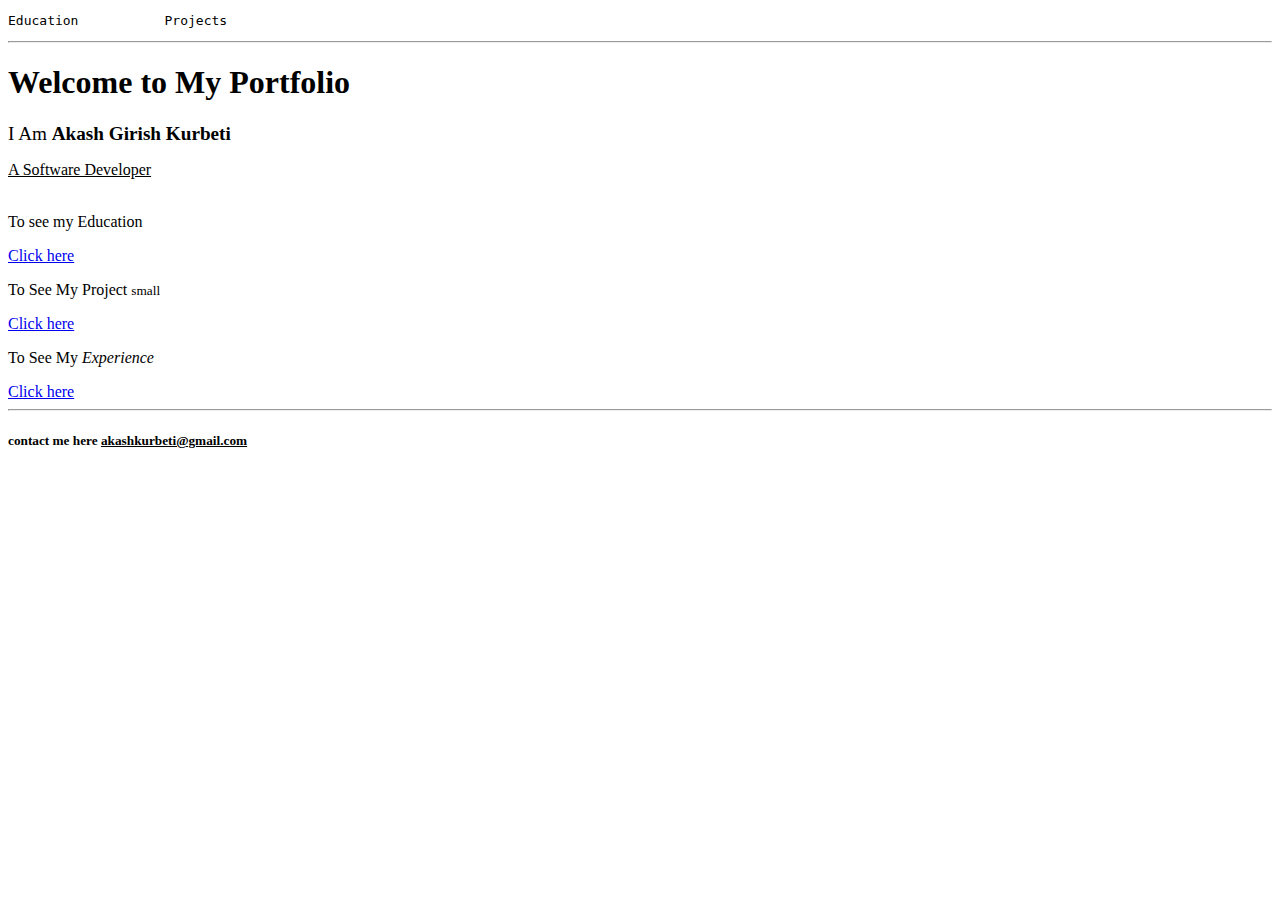
<file: HTML & CSS/index.html>
<!DOCTYPE html>
<html lang="en">
<head>
    <meta charset="UTF-8">
    <meta name="viewport" content="width=device-width, initial-scale=1.0">
    <title>Document</title>
</head>
<body>
    <header><pre>Education           Projects</pre></header>
    <hr>
    <main>
<span>
    <h1>Welcome to My Portfolio</h1>
    <big>I Am <b>Akash Girish Kurbeti</b></big>
</span>
    <br>
<div>
   <p> <u>A Software Developer</u></p>
   <br
   <p>To see my Education </p>
   <a href="Edu.html">Click here</a>

   <br>
   <p>To See My Project <small>small</small></p>
   <a href="pr.html" target ="main">Click here</a>
   <br>
  
   <p>To See My <i>Experience </i></p>
   <a href="ex.html">Click here</a>


</div>
</main>
<hr>
   <footer><h5>contact me here <u>akashkurbeti@gmail.com</u></h5></footer>
</body>
</html>
</file>
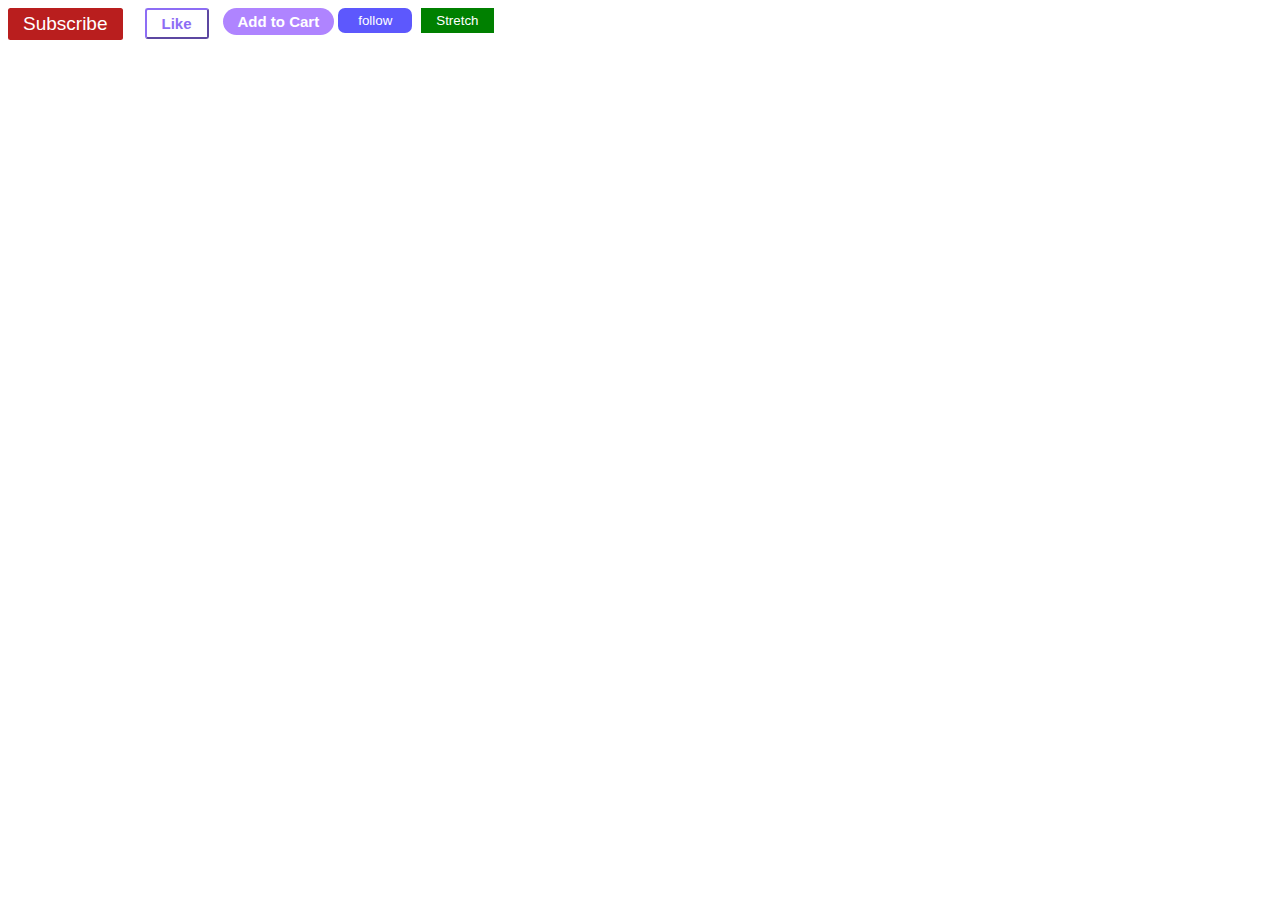
<file: HTML & CSS/html & css/index.html>
<!DOCTYPE html>
<html lang="en">
<head>
    <style>
        .subscribe{
            background-color: rgb(185, 30, 30);
            color: white;
            
            font-size: 19px;
            margin-right: 18px;
            border: none;
            transition: opacity .15s;
          
            border-radius: 2.5px;
        }
        .subscribe:hover{
            opacity: .6;
        }
        .subscribe:active{
           opacity: .4;
        }
        .add{
            background-color: rgb(175, 132, 255);
            color: rgb(255, 255, 255);
            /* height: 33px;
            width: 100px; */
            font-size: 15px;
            
            border: none;
            border-radius: 17px;
            margin-left: 10px;
            font-weight: bolder;
            transition: background-color .15s;
            transition: box-shadow .15s;

        }
        .add:hover{
            box-shadow: 5px 5px 10px rgba(0, 0, 0,.5);
        }
        .like{
            background-color:rgb(255, 255, 255);
            color:  rgb(141, 109, 245);
            /* height: 33px;
            width: 90px; */
            font-size: 15px;
            font-weight:bolder;
            border-color: rgb(141, 109, 245) ;
            border-radius: 3px;
            transition: background-color .15s;

        }
        .like:hover{
            background-color:rgb(141, 109, 245) ;
            color: rgb(255, 255, 255);
        }
        .like:active{
            opacity: .6;
        }
        
        button{
            vertical-align: top;
            cursor: pointer;
            padding-left: 15px;
            padding-right: 15px;
            padding-top: 5px;
            padding-bottom: 5px;
            
        }
        .follow{
            background-color: rgb(93, 88, 253);
            color: white;
            border: none;
            border-radius: 7px;
            padding-left: 20px;
            padding-right: 20px;
            padding-top: 5px;
            padding-bottom: 5px;
            vertical-align: top
            


        }
        .follow:active{
            background-color: black;
            
            
        }
        .Stretch{
            background-color: green;
            color: white;
            border: none;
            margin-left: 5px;
        }
        .Stretch:hover{
           

        }
    </style>
    <meta charset="UTF-8">
    <meta name="viewport" content="width=device-width, initial-scale=1.0">
    <title>Document</title>
</head>
<body>
    <button class="subscribe"> Subscribe</button>
    <button class="like"> Like</button>
   
    <button class="add">Add to Cart</button>
    <button class="follow">follow</button>
    <button class="Stretch"> Stretch </button>
    
    
</body>
</html>
</file>
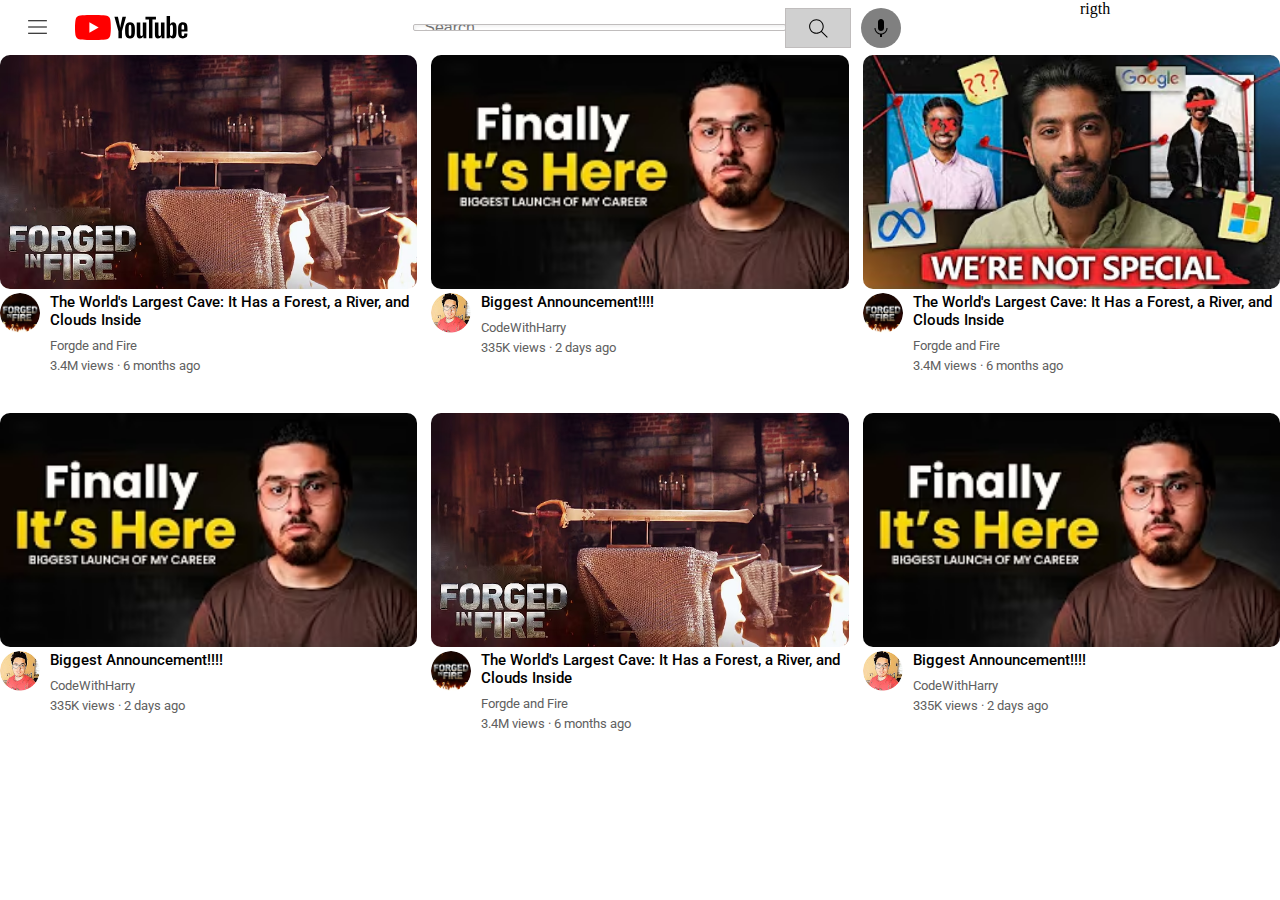
<file: HTML & CSS/youtube.html>
<!DOCTYPE html>
<html lang="en">
<head>
    <link rel="preconnect" href="https://fonts.googleapis.com">
<link rel="preconnect" href="https://fonts.gstatic.com" crossorigin>
<link href="https://fonts.googleapis.com/css2?family=Roboto:ital,wght@0,100..900;1,100..900&display=swap" rel="stylesheet">
    
    <meta charset="UTF-8">
    <meta name="viewport" content="width=device-width, initial-scale=1.0">
    <title>Youtube</title>
    <link rel="stylesheet"href="general.css">
    <link rel="stylesheet" href="video.css">
    <link rel="stylesheet" href="header.css">
</head>
<body>
    <div class="header">
        <div class="left">
            <img class="hambr" src="icons/hamburger-menu.svg">
            <img class="ytlogo" src="icons/youtube-logo.svg">
        </div>
        <div class="middle">
            <input class="search" type="text" placeholder="Search" >
            <button class="searchButton">
                <img class="searchlogo" src="icons/search.svg">
            </button>
             <button class="micButton">
                <img class="mic" src="icons/voice-search-icon.svg">
             </button>

        </div>
        <div class="rigth">
            rigth

        </div>


    </div>
    
    <div class ="grid">
    <div class ="container">
       
    <div><img class ="thumb"src="thumbnails/pic1.avif"></div>
   <div class="info">
    <div class="profpic1"><img class ="profpic "src="thumbnails/profpic1.jpg"  ></div>
    <div class="vidinfo"><p class="title">The World's Largest Cave: It Has a Forest, a River, and Clouds Inside</p>
    <p class="author">Forgde and Fire</p>
    <p class="stats">3.4M views &#183; 6 months ago </p></div>
</div>
</div>
<div class ="container">
   
<div><img class ="thumb"src="thumbnails/harry.avif"></div>
<div class="info">
 <div class="profpic1"><img class ="profpic "src="thumbnails/harrypp.jpg"  ></div>
 <div class="vidinfo"><p class="title">Biggest Announcement!!!!</p>
 <p class="author">CodeWithHarry</p>
 <p class="stats">335K views &#183; 2 days ago </p></div>
</div>
</div>

    <div class ="container">
   
    <div><img class ="thumb"src="thumbnails/vid3.avif"></div>
   <div class="info">
    <div class="profpic1"><img class ="profpic "src="thumbnails/profpic1.jpg"  ></div>
    <div class="vidinfo"><p class="title">The World's Largest Cave: It Has a Forest, a River, and Clouds Inside</p>
    <p class="author">Forgde and Fire</p>
    <p class="stats">3.4M views &#183; 6 months ago </p></div>
</div>
</div>
<div class ="container">
   
        <div><img class ="thumb"src="thumbnails/harry.avif"></div>
        <div class="info">
        <div class="profpic1"><img class ="profpic "src="thumbnails/harrypp.jpg"  ></div>
        <div class="vidinfo"><p class="title">Biggest Announcement!!!!</p>
        <p class="author">CodeWithHarry</p>
        <p class="stats">335K views &#183; 2 days ago </p></div>
        </div>
        </div>

    <div class ="container">
   
    <div><img class ="thumb"src="thumbnails/pic1.avif"></div>
   <div class="info">
    <div class="profpic1"><img class ="profpic "src="thumbnails/profpic1.jpg"  ></div>
    <div class="vidinfo"><p class="title">The World's Largest Cave: It Has a Forest, a River, and Clouds Inside</p>
    <p class="author">Forgde and Fire</p>
    <p class="stats">3.4M views &#183; 6 months ago </p></div>
</div>
</div>
<div class ="container">
   
<div><img class ="thumb"src="thumbnails/harry.avif"></div>
<div class="info">
 <div class="profpic1"><img class ="profpic "src="thumbnails/harrypp.jpg"  ></div>
 <div class="vidinfo"><p class="title">Biggest Announcement!!!!</p>
 <p class="author">CodeWithHarry</p>
 <p class="stats">335K views &#183; 2 days ago </p></div>
</div>
</div>


</div>
   
</body>
</html>
</file>
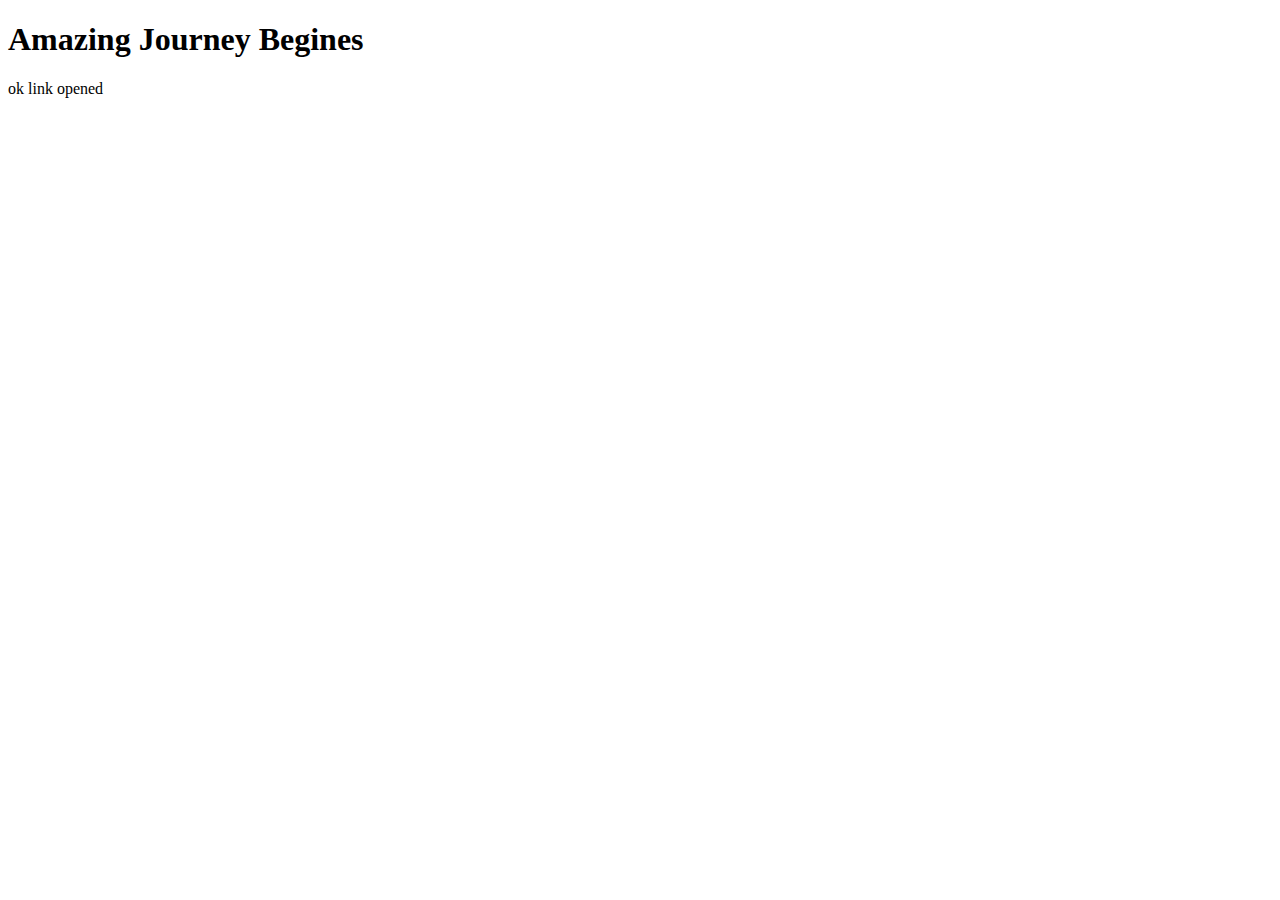
<file: HTML & CSS/html & css/1.1.html>
<!DOCTYPE html>
<html lang="en">
<head>
    <meta charset="UTF-8">
    <meta name="viewport" content="width=<device-width>, initial-scale=1.0">
    <title>Document</title>
</head>
<body>
    <h1>Amazing Journey Begines</h1>
    <p>ok link opened</p>
</body>
</html>
</file>
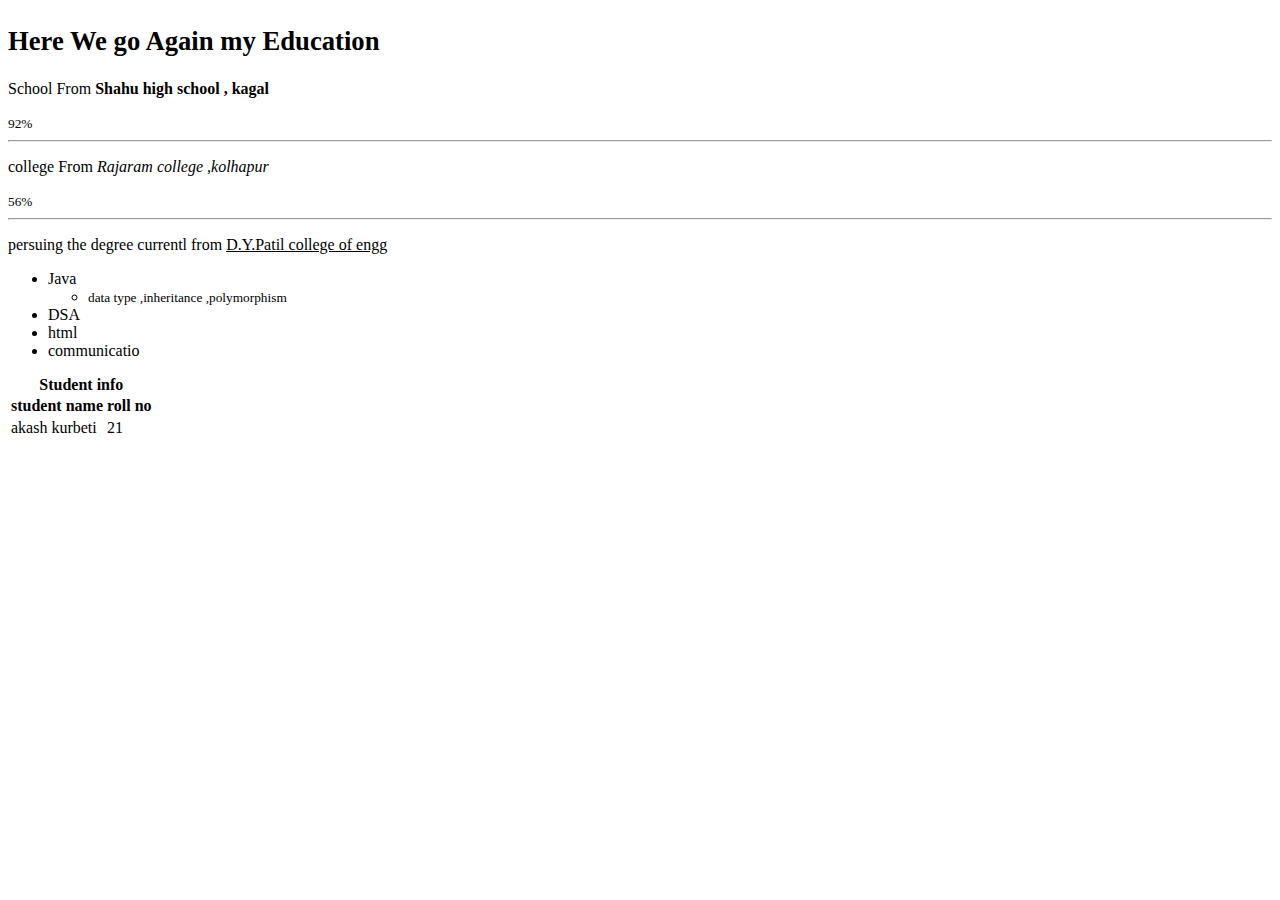
<file: HTML & CSS/html & css/Edu.html>
<!DOCTYPE html>
<html lang="en">
<head>
    <meta charset="UTF-8">
    <meta name="viewport" content="width=device-width, initial-scale=1.0">
    <title>Document</title>
</head>
<body>
    <h1><small>Here We go Again my Education</small></h1>
    <P>School From <b>Shahu high school , kagal</b></P>
    <small>92%</small>
    <hr>
    <p>college From  <i>Rajaram college ,kolhapur</i></p>
    <small>56%</small>
    <hr>
    <p>persuing the degree currentl  from <u>D.Y.Patil college of engg</u></p>
    <span>
        <ul>
            <li>Java</li>
           <ul><li><small>data type ,inheritance ,polymorphism</small></li></ul> 
            
            <li>DSA</li>
            <li>html</li>
            <li>communicatio</li>
        </ul>
    </span>
    <table>
        <caption ><b>Student info</b></caption>
        <tr>
            <th>student name</th>
            <th>roll no</th>
        </tr>
        <tr>
            <td>akash kurbeti</td>
            <td>21</td>
        </tr>
    </table>
</body>
</html>
</file>
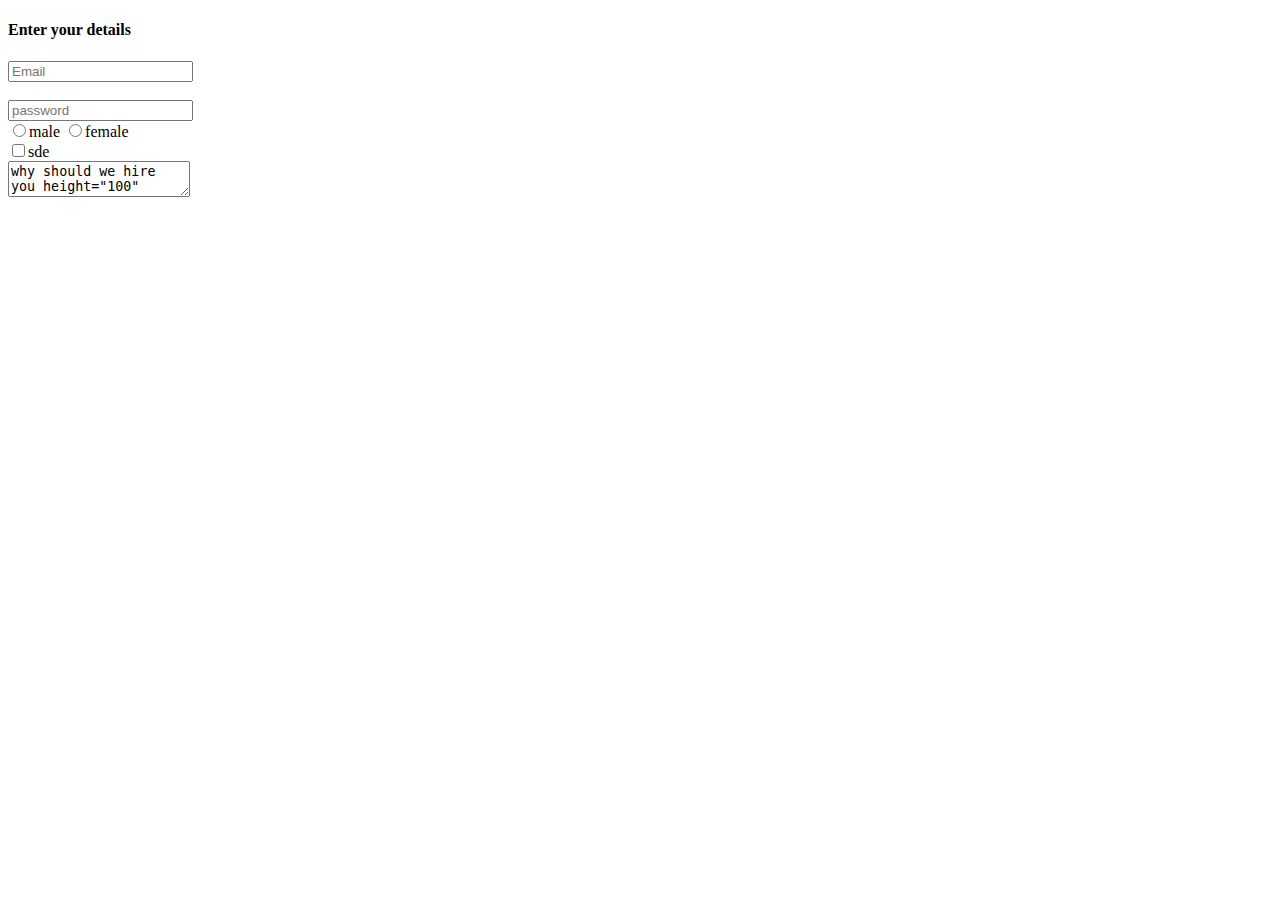
<file: HTML & CSS/html & css/ex.html>
<!DOCTYPE html>
<html lang="en">
<head>
    <meta charset="UTF-8">
    <meta name="viewport" content="width=device-width, initial-scale=1.0">
    <title>Document</title>
</head>
<body>
    <h4>Enter your details</h4>
    
    <form action="action.php">
        
        <input type="text"placeholder="Email">
<br><br>
        
        <input type="password" placeholder="password">
        <br>
        <label for="101">
        <input type="radio" value="male" name="gender" id="101">male
    </label>
    <label for="100">
        <input type="radio" value ="female " name="gender"id="100">female
    </label>
    <br>
    <label for="sde">
        <input type="checkbox" value="sde" name ="roll" id="11">sde
    </label>
    <br>
    <textarea name="reason" id="09">why should we hire you height="100"</textarea>
    </form>

</body>
</html>
</file>
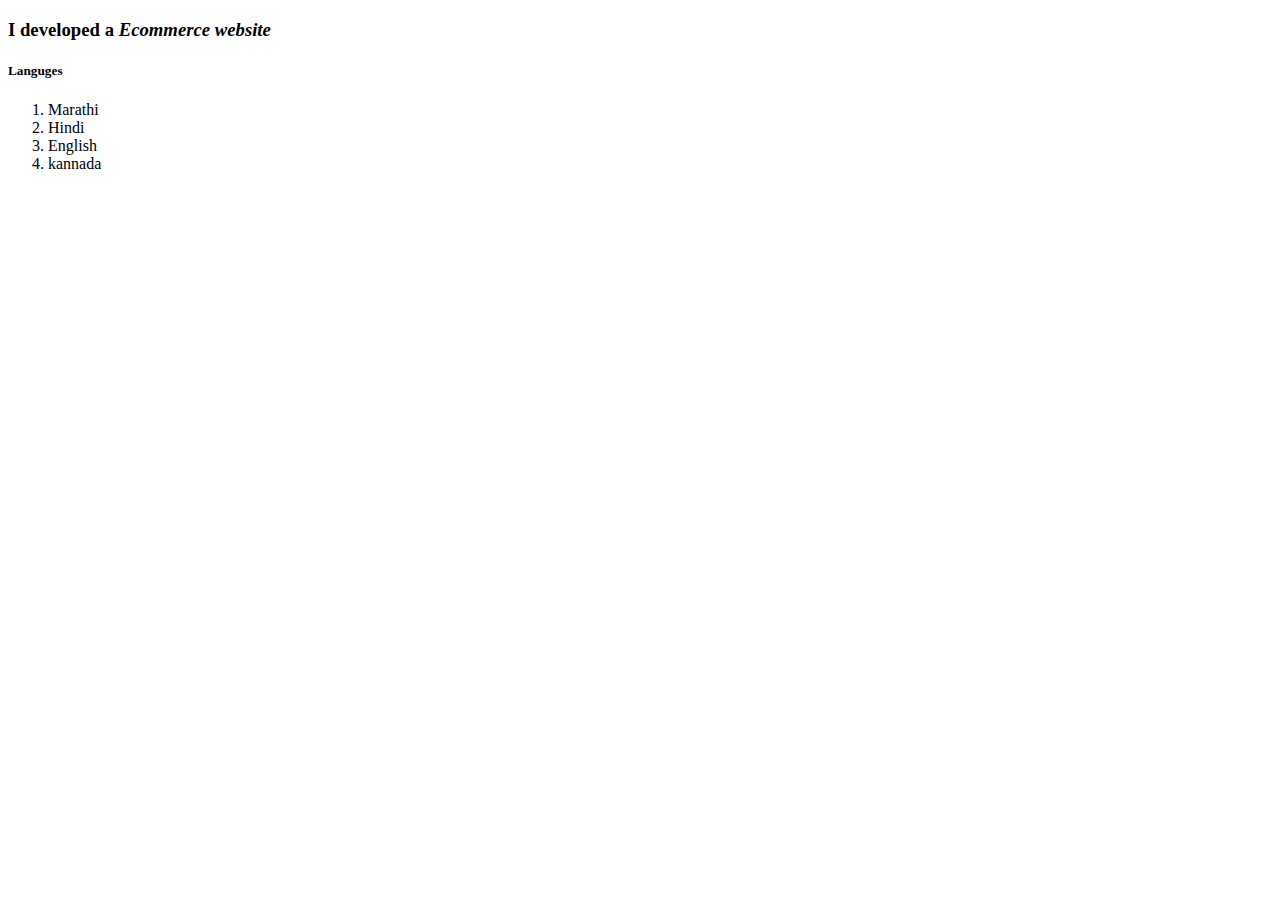
<file: HTML & CSS/html & css/pr.html>
<!DOCTYPE html>
<html lang="en">
<head>
    <meta charset="UTF-8">
    <meta name="viewport" content="width=device-width, initial-scale=1.0">
    <title>Document</title>
</head>
<body>
    <h3>I developed a <i><b>Ecommerce website</b></i></h3>
    <h5>Languges</h5>
    <main>
        <ol>
            <li>Marathi</li>
            <li>Hindi</li>
            <li>English</li>
            <li>kannada</li>
        </ol>
    </main>
    
</body>
</html>
</file>
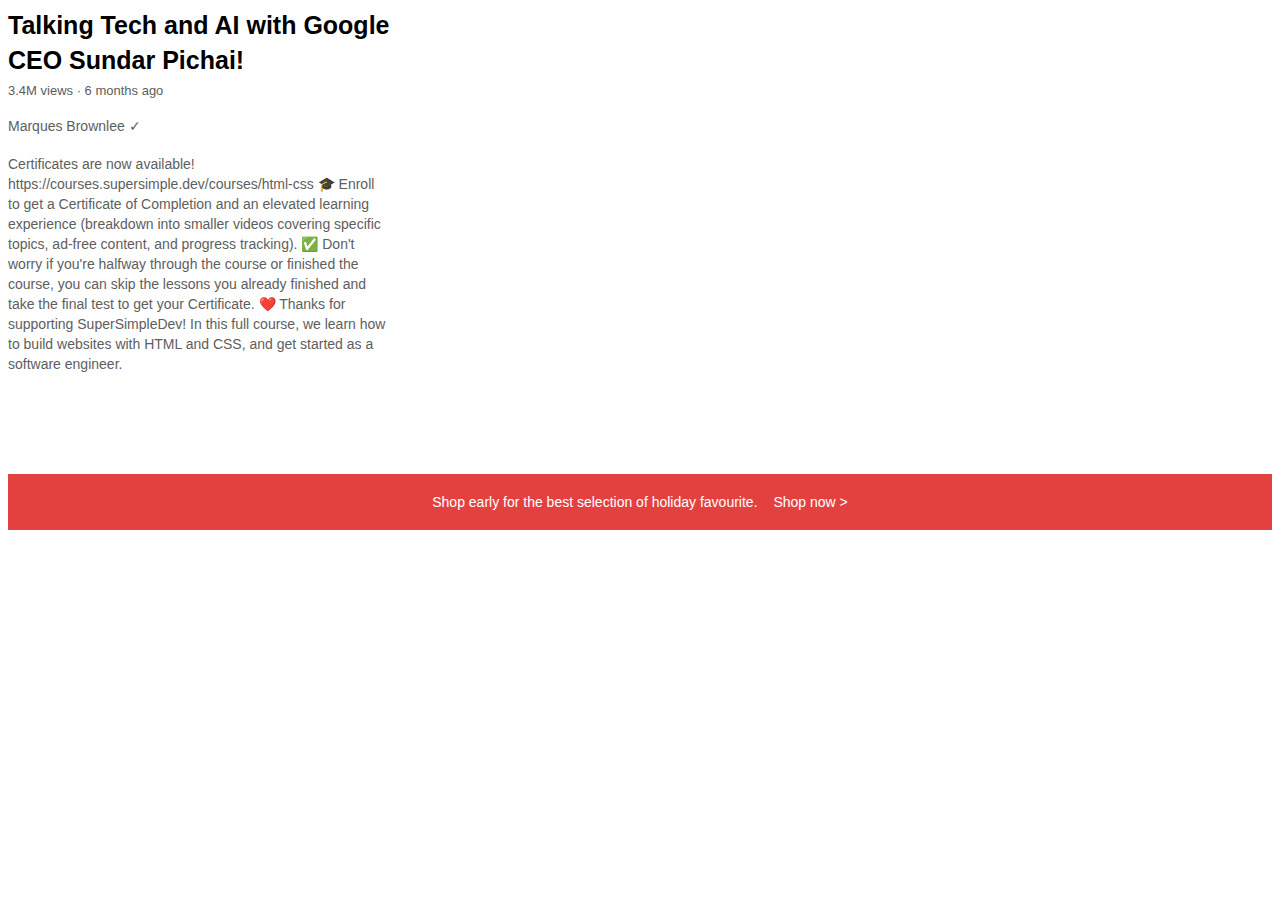
<file: HTML & CSS/html & css/text.html>
<!DOCTYPE html>
<html lang="en">
<head>
    <meta charset="UTF-8">
    <meta name="viewport" content="width=device-width, initial-scale=1.0">
    <title>button </title>
  <link rel="stylesheet" href="buttoncolors.css">
</head>
<body>
    
    <p class="title">Talking Tech and AI with Google CEO Sundar Pichai!</p>
    <p class="views">
        3.4M views &#183; 6 months ago
    </p>
    <p class="mb"> Marques Brownlee &#10003;</p>
    <p class="descript">Certificates are now available! https://courses.supersimple.dev/courses/html-css 🎓 Enroll to get a Certificate of Completion and an elevated learning experience (breakdown into smaller videos covering specific topics, ad-free content, and progress tracking). ✅ Don't worry if you're halfway through the course or finished the course, you can skip the lessons you already finished and take the final test to get your Certificate. ❤️ Thanks for supporting SuperSimpleDev! In this full course, we learn how to build websites with HTML and CSS, and get started as a software engineer.</p>
     <p class ="appleText">Shop early for the best selection of holiday favourite. <span class="span">Shop now &#62;</span></p> 
</body>
</html>
</file>
<file: HTML & CSS/general.css>
p{
    margin-top: 0;
    margin-bottom: 0;
    font-family: roboto,Arial, Helvetica, sans-serif;
}
body{
    margin: 0;
}
</file>
<file: HTML & CSS/video.css>
.thumb{
       
    border-radius: 10px;
    width: 100%;
}
.search{
    margin-left: 12px;
    display: block;
   

}
.title{
    margin-bottom: 4px;
    display: inline-block;
    font-weight: 500;
    font-size: 15px;

}

.profpic{
width: 40px;
border-radius: 50px;

}

.author,.stats{
margin-top: 5px;
color: rgb(96,96,96);
font-size: 13px;
}
.info{
display: grid;
grid-template-columns: 50px 1fr;
}
.grid{
display: grid;
grid-template-columns: 1fr 1fr 1fr ; 
column-gap: 14px;
row-gap: 40px;
}
</file>
<file: HTML & CSS/header.css>
.header{
        height: 55px;
        display :flex;
      
        justify-content: space-between;
}
.left{

display: flex;

        align-items: center;
}
.hambr{
        margin-left: 25px;
        margin-right: 25px;
        height: 25px;
}
.ytlogo{
        height: 25px;

}
.middle{
flex  :1;
margin-left: 70px;
margin-right: 35px;
max-width: 500px;
display: flex;
align-items: center;


}
.search::splace-holder{
   font-family: roboto,Arial, Helvetica, sans-serif;    
   font-size: 16px; 
 
}
.search{
        flex: 1;
        height: 3px;
        padding-left: 10px;
        font-size: 16px;
        border-style: solid;
        border-width: 1px;
        border-color: rgb(192, 189, 189);
        border-radius: 2px;
        box-shadow: inset 2px 2px 3px 
        rgba(0, 0, 0, .05);
}
.searchButton{
        height: 40px;
        width: 66px;
        background-color: rgb(208, 208, 208);
        border-width: 1px;
        border-style: solid;
        border-color: rgb(192, 189, 189);
        margin-left: -1px;

}
.searchlogo{
        height: 25px;
        padding-top: 4px;
        ba
}
.micButton{
        height:40px;
        width:40px;

        margin-left:10px;
        border-radius:20px;
        border:none;
        background-color:grey;
       
        
}
.mic{
        height: 24px;
        margin-top: 4px;
}
.rigth{
width: 200px;
}
</file>
<file: HTML & CSS/html & css/buttoncolors.css>
p{
    font-family: Arial, Helvetica, sans-serif;
    margin-top: 0;
    margin-bottom: 0;
}
.title{
font-size: 25px;
font-weight: bold;
width: 400px;
line-height:35px ;
margin-bottom: 5px;
}
.views{
font-family: Arial;
font-size: 13px;
color: rgb(94, 94, 94);

margin-bottom: 20px;
}
.mb{
color: rgb(94, 94, 94);
font-size :14px;
margin-bottom: 20px;
}
.descript{

width: 380px;
font-size: 14px;
color: rgb(94, 94, 94);
line-height: 20px;
margin-bottom:100px ;
}
.appleText{
margin-bottom: 50px;
font-size:14px ;
background: rgb(227,65,64);
color :white;
text-align: center;
padding-top: 20px;
padding-bottom: 20px;
}

.span{
cursor: pointer;
margin-left :  12px;
 
}
.span:hover{

text-decoration:underline
}
</file>
